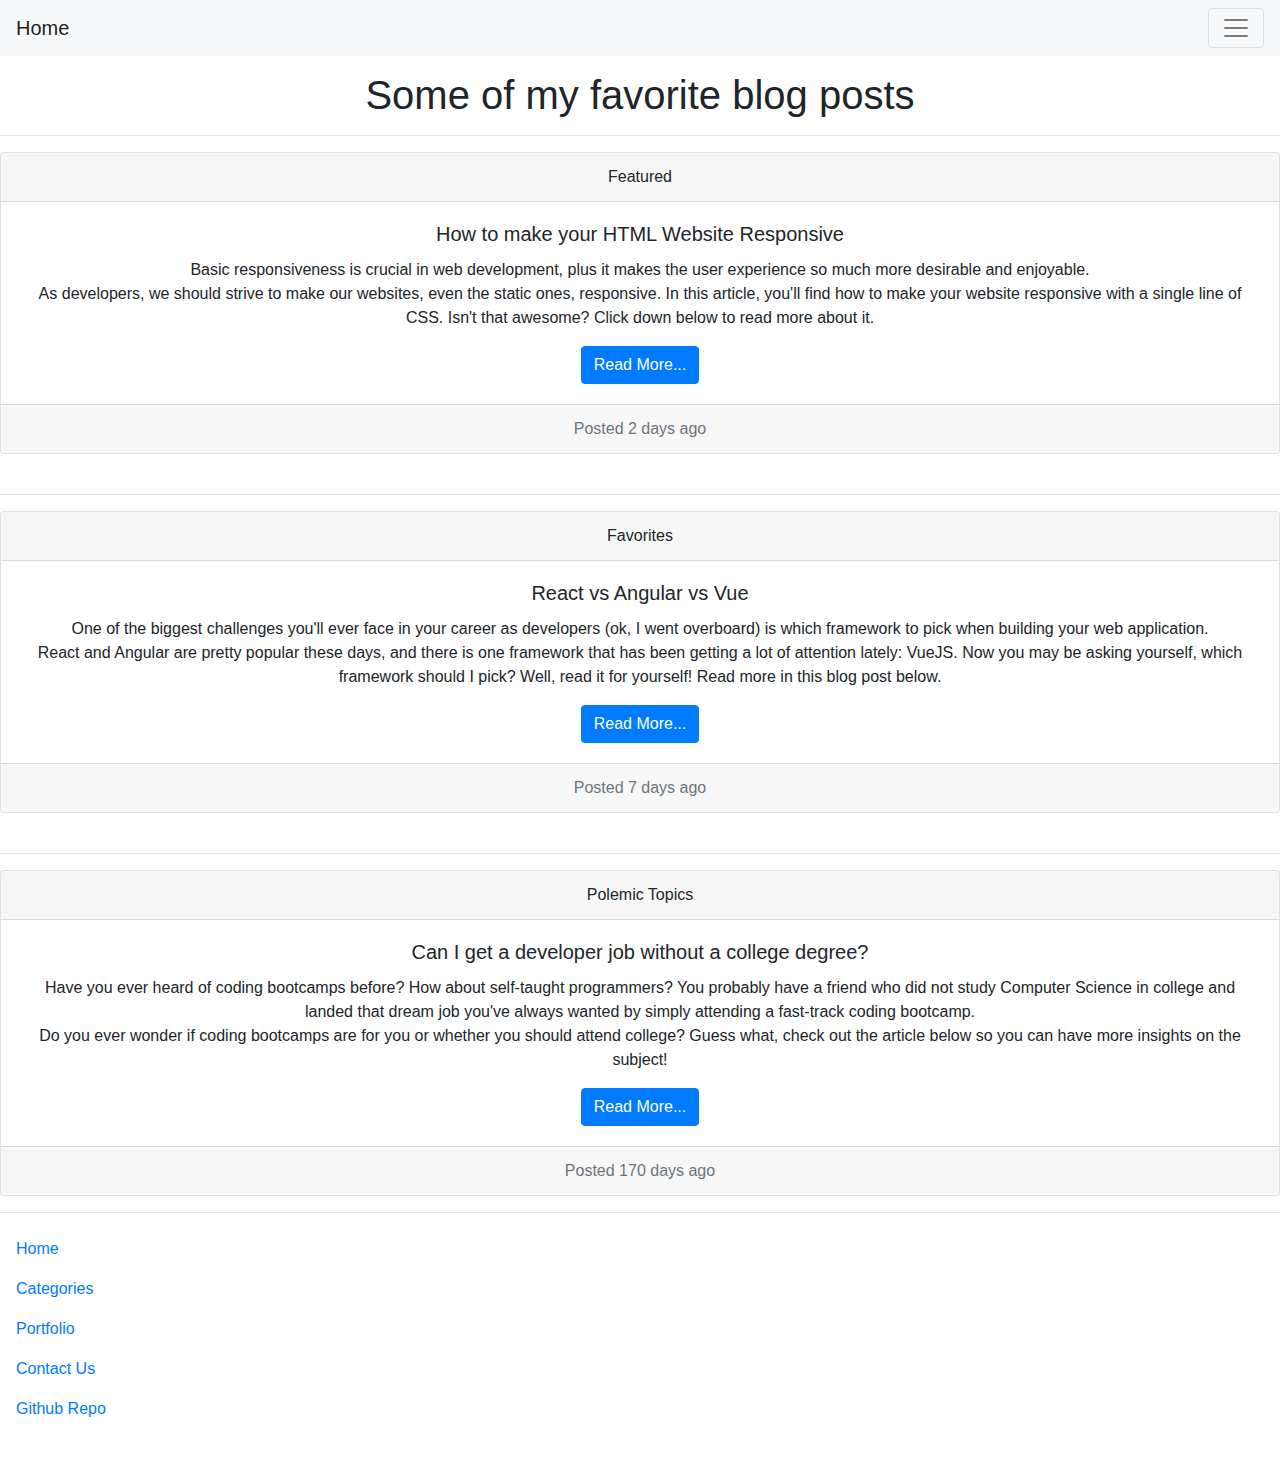
<file: index.html>
<html lang="en">
  <head>
    <meta charset="UTF-8" />
    <meta name="viewport" content="width=device-width, initial-scale=1.0" />
    <meta http-equiv="X-UA-Compatible" content="ie=edge" />
    <link rel="stylesheet" href="/styles.css" />
    <link
      rel="stylesheet"
      href="https://stackpath.bootstrapcdn.com/bootstrap/4.5.2/css/bootstrap.min.css"
      integrity="sha384-JcKb8q3iqJ61gNV9KGb8thSsNjpSL0n8PARn9HuZOnIxN0hoP+VmmDGMN5t9UJ0Z"
      crossorigin="anonymous"
    />
    <title>Blog</title>
  </head>
  <body>
    <!-- NAVIGATION -->
    <nav class="navbar sticky-top navbar-light bg-light">
      <a class="navbar-brand" href="index.html">Home</a>
      <button
        class="navbar-toggler"
        type="button"
        data-toggle="collapse"
        data-target="#navbarNavAltMarkup"
        aria-controls="navbarNavAltMarkup"
        aria-expanded="false"
        aria-label="Toggle navigation"
      >
        <span class="navbar-toggler-icon"></span>
      </button>
      <div class="collapse navbar-collapse" id="navbarNavAltMarkup">
        <div class="navbar-nav">
          <a class="nav-link" href="categories.html">Categories</a>
          <a class="nav-link" href="portfolio.html">Portfolio</a>
          <a class="nav-link" href="contact.html">Contact Us</a>
        </div>
      </div>
    </nav>
    <!-- NAVIGATION -->
    <div class="header-title">
      <h1>Some of my favorite blog posts</h1>
    </div>
    <!-- BLOG POSTS -->
    <hr />
    <div class="card text-center">
      <div class="card-header">
        Featured
      </div>
      <div class="card-body">
        <h5 class="card-title">How to make your HTML Website Responsive</h5>
        <p class="card-text">
          Basic responsiveness is crucial in web development, plus it makes the
          user experience so much more desirable and enjoyable.<br />
          As developers, we should strive to make our websites, even the static
          ones, responsive. In this article, you'll find how to make your
          website responsive with a single line of CSS. Isn't that awesome?
          Click down below to read more about it.
        </p>
        <a
          href="https://medium.com/free-code-camp/how-to-make-your-html-responsive-by-adding-a-single-line-of-css-2a62de81e431"
          target="_blank"
          class="btn btn-primary"
          >Read More...</a
        >
      </div>
      <div class="card-footer text-muted">
        Posted 2 days ago
      </div>
    </div>
    <!-- BLOG POST 2 -->
    <div class="spacing-div" />
    <hr />
    <div class="card text-center">
      <div class="card-header">
        Favorites
      </div>

      <div class="card-body">
        <h5 class="card-title">React vs Angular vs Vue</h5>
        <p class="card-text">
          One of the biggest challenges you'll ever face in your career as
          developers (ok, I went overboard) is which framework to pick when
          building your web application. <br />
          React and Angular are pretty popular these days, and there is one
          framework that has been getting a lot of attention lately: VueJS. Now
          you may be asking yourself, which framework should I pick? Well, read
          it for yourself! Read more in this blog post below.
        </p>
        <a
          href="https://medium.com/pixelpassion/angular-vs-react-vs-vue-a-2017-comparison-c5c52d620176"
          target="_blank"
          class="btn btn-primary"
          >Read More...</a
        >
      </div>
      <div class="card-footer text-muted">
        Posted 7 days ago
      </div>
    </div>
    <!-- BLOG POST 3 -->
    <div class="spacing-div" />
    <hr />
    <div class="card text-center">
      <div class="card-header">
        Polemic Topics
      </div>

      <div class="card-body">
        <h5 class="card-title">
          Can I get a developer job without a college degree?
        </h5>
        <p class="card-text">
          Have you ever heard of coding bootcamps before? How about self-taught
          programmers? You probably have a friend who did not study Computer
          Science in college and landed that dream job you've always wanted by
          simply attending a fast-track coding bootcamp.<br />
          Do you ever wonder if coding bootcamps are for you or whether you
          should attend college? Guess what, check out the article below so you
          can have more insights on the subject!
        </p>

        <a
          href="https://medium.com/free-code-camp/how-i-landed-a-full-stack-developer-job-without-a-tech-degree-or-work-experience-6add97be2051"
          target="_blank"
          class="btn btn-primary"
          >Read More...</a
        >
      </div>
      <div class="card-footer text-muted">
        Posted 170 days ago
      </div>
    </div>
    <hr />
    <footer>
      <ul class="nav flex-column">
        <li class="nav-item">
          <a class="nav-link " href="index.html">Home</a>
        </li>
        <li class="nav-item">
          <a class="nav-link" href="categories.html">Categories</a>
        </li>
        <li class="nav-item">
          <a class="nav-link" href="portfolio.html">Portfolio</a>
        </li>
        <li class="nav-item">
          <a class="nav-link" href="contact.html">Contact Us</a>
        </li>
        <li class="nav-item">
          <a
            class="nav-link"
            href="https://github.com/ricardo-ljr/HTML-CSS-Blog-Practice"
            target="_blank"
            >Github Repo</a
          >
        </li>
      </ul>
    </footer>
    <!-- BOOTSTRAP SCRIPTS -->
    <script
      src="https://code.jquery.com/jquery-3.5.1.slim.min.js"
      integrity="sha384-DfXdz2htPH0lsSSs5nCTpuj/zy4C+OGpamoFVy38MVBnE+IbbVYUew+OrCXaRkfj"
      crossorigin="anonymous"
    ></script>
    <script
      src="https://cdn.jsdelivr.net/npm/popper.js@1.16.1/dist/umd/popper.min.js"
      integrity="sha384-9/reFTGAW83EW2RDu2S0VKaIzap3H66lZH81PoYlFhbGU+6BZp6G7niu735Sk7lN"
      crossorigin="anonymous"
    ></script>
    <script
      src="https://stackpath.bootstrapcdn.com/bootstrap/4.5.2/js/bootstrap.min.js"
      integrity="sha384-B4gt1jrGC7Jh4AgTPSdUtOBvfO8shuf57BaghqFfPlYxofvL8/KUEfYiJOMMV+rV"
      crossorigin="anonymous"
    ></script>
  </body>
</html>
</file>
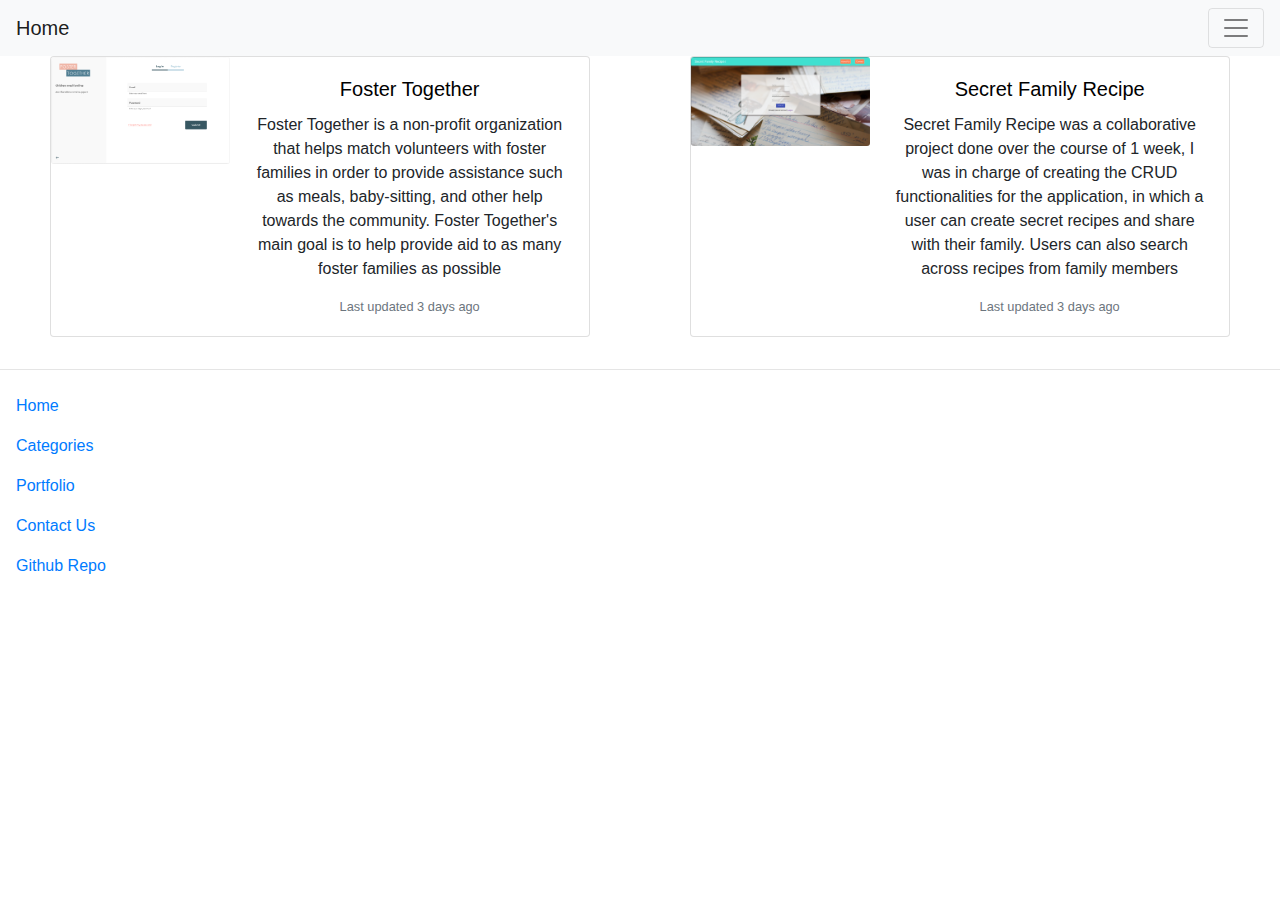
<file: portfolio.html>
<html lang="en">
  <head>
    <meta charset="UTF-8" />
    <meta name="viewport" content="width=device-width, initial-scale=1.0" />
    <meta http-equiv="X-UA-Compatible" content="ie=edge" />
    <link rel="stylesheet" href="/styles.css" />
    <link
      rel="stylesheet"
      href="https://stackpath.bootstrapcdn.com/bootstrap/4.5.2/css/bootstrap.min.css"
      integrity="sha384-JcKb8q3iqJ61gNV9KGb8thSsNjpSL0n8PARn9HuZOnIxN0hoP+VmmDGMN5t9UJ0Z"
      crossorigin="anonymous"
    />
    <title>Blog</title>
  </head>
  <body>
    <!-- NAVIGATION -->
    <nav class="navbar sticky-top navbar-light bg-light">
      <a class="navbar-brand" href="index.html">Home</a>
      <button
        class="navbar-toggler"
        type="button"
        data-toggle="collapse"
        data-target="#navbarNavAltMarkup"
        aria-controls="navbarNavAltMarkup"
        aria-expanded="false"
        aria-label="Toggle navigation"
      >
        <span class="navbar-toggler-icon"></span>
      </button>
      <div class="collapse navbar-collapse" id="navbarNavAltMarkup">
        <div class="navbar-nav">
          <a class="nav-link" href="categories.html">Categories</a>
          <a class="nav-link" href="portfolio.html">Portfolio</a>
          <a class="nav-link" href="contact.html">Contact Us</a>
        </div>
      </div>
    </nav>
    <!-- NAVIGATION -->
    <div class="portfolio-container">
      <div class="card mb-3" style="max-width: 540px; text-align: center;">
        <div class="row no-gutters">
          <div class="col-md-4">
            <img
              src="/assets/images/foster-together-project.png"
              class="card-img"
              alt="..."
            />
          </div>
          <div class="col-md-8">
            <div class="card-body">
              <h5 class="card-title">
                <a
                  href="https://github.com/Lambda-School-Labs/foster-together-fe"
                  target="_blank"
                  style="text-decoration: none; color: black"
                  >Foster Together</a
                >
              </h5>
              <p class="card-text">
                Foster Together is a non-profit organization that helps match
                volunteers with foster families in order to provide assistance
                such as meals, baby-sitting, and other help towards the
                community. Foster Together's main goal is to help provide aid to
                as many foster families as possible
              </p>
              <p class="card-text">
                <small class="text-muted">Last updated 3 days ago</small>
              </p>
            </div>
          </div>
        </div>
      </div>
      <div class="card mb-3" style="max-width: 540px; text-align: center;">
        <div class="row no-gutters">
          <div class="col-md-4">
            <img
              src="/assets/images/secret-family-recipes.png"
              class="card-img"
              alt="..."
            />
          </div>
          <div class="col-md-8">
            <div class="card-body">
              <h5 class="card-title">
                <a
                  href="https://github.com/ricardo-ljr/Secret-Recipes-Front-end"
                  target="_blank"
                  style="text-decoration: none; color: black"
                  >Secret Family Recipe</a
                >
              </h5>
              <p class="card-text">
                Secret Family Recipe was a collaborative project done over the
                course of 1 week, I was in charge of creating the CRUD
                functionalities for the application, in which a user can create
                secret recipes and share with their family. Users can also
                search across recipes from family members
              </p>
              <p class="card-text">
                <small class="text-muted">Last updated 3 days ago</small>
              </p>
            </div>
          </div>
        </div>
      </div>
    </div>
    <hr />
    <footer>
      <ul class="nav flex-column">
        <li class="nav-item">
          <a class="nav-link " href="index.html">Home</a>
        </li>
        <li class="nav-item">
          <a class="nav-link" href="categories.html">Categories</a>
        </li>
        <li class="nav-item">
          <a class="nav-link" href="portfolio.html">Portfolio</a>
        </li>
        <li class="nav-item">
          <a class="nav-link" href="contact.html">Contact Us</a>
        </li>
        <li class="nav-item">
          <a
            class="nav-link"
            href="https://github.com/ricardo-ljr/HTML-CSS-Blog-Practice"
            target="_blank"
            >Github Repo</a
          >
        </li>
      </ul>
    </footer>
    <!-- BOOTSTRAP SCRIPTS -->
    <script
      src="https://code.jquery.com/jquery-3.5.1.slim.min.js"
      integrity="sha384-DfXdz2htPH0lsSSs5nCTpuj/zy4C+OGpamoFVy38MVBnE+IbbVYUew+OrCXaRkfj"
      crossorigin="anonymous"
    ></script>
    <script
      src="https://cdn.jsdelivr.net/npm/popper.js@1.16.1/dist/umd/popper.min.js"
      integrity="sha384-9/reFTGAW83EW2RDu2S0VKaIzap3H66lZH81PoYlFhbGU+6BZp6G7niu735Sk7lN"
      crossorigin="anonymous"
    ></script>
    <script
      src="https://stackpath.bootstrapcdn.com/bootstrap/4.5.2/js/bootstrap.min.js"
      integrity="sha384-B4gt1jrGC7Jh4AgTPSdUtOBvfO8shuf57BaghqFfPlYxofvL8/KUEfYiJOMMV+rV"
      crossorigin="anonymous"
    ></script>
  </body>
</html>
</file>
<file: styles.css>
.header-title h1 {
  text-align: center;
  margin: 15px auto;
  font-weight: 500;
}

.spacing-div {
  margin: 40px 0px;
}

/* PORTFOLIO */
.portfolio-container {
  display: flex;
  flex-direction: row;
  justify-content: space-around;
}

/* CATEGORIES CSS */

.categories {
  padding: 2rem;
}

.categories > ul {
  list-style-type: none;
  /* grid styles */
  display: grid;
  grid-template-columns: repeat(auto-fit, minmax(320px, 1fr));
  grid-gap: 1rem;
}

.categories > ul > li {
  border: 1px solid #ccc;
  border-radius: 0.3rem;
}

.categories > ul > li > figure {
  max-height: 220px;
  overflow: hidden;
  border-top-left-radius: 0.3rem;
  border-top-right-radius: 0.3rem;
  position: relative;
}

.categories > ul > li > figure > img {
  width: 100%;
}

.categories > ul > li > figure > figcaption {
  position: absolute;
  bottom: 0;
  background-color: rgba(250, 208, 196, 0.9);
  width: 100%;
}

.categories > ul > li > figure > figcaption > h3 {
  color: white;
  padding: 0.75rem;
  font-size: 1.25rem;
}

/* CONTACT CSS */

input[type="text"],
select,
textarea {
  width: 100%;
  padding: 12px;
  border: 1px solid #ccc;
  border-radius: 4px;
  box-sizing: border-box;
  margin-top: 6px;
  margin-bottom: 16px;
  resize: vertical;
}

input[type="submit"] {
  background-color: lightblue;
  font-size: 14px;
  color: black;
  padding: 12px 20px;
  border: none;
  border-radius: 4px;
  cursor: pointer;
}

input[type="submit"]:hover {
  font-size: 18px;
  background-color: lightblue;
}

.header-contact {
  padding-bottom: 20px;
}
.container-contact {
  width: 600px;
  margin: 0 auto;
  border-radius: 5px;
  background-color: #f2f2f2;
  padding: 20px;
}

@media (max-width: 500px) {
  .container-contact {
    width: 80%;
    margin: 0 auto;
    border-radius: 5px;
    background-color: #f2f2f2;
    padding: 20px;
  }
  input[type="text"],
  select,
  textarea {
    width: 80%;
    padding: 12px;
    border: 1px solid #ccc;
    border-radius: 4px;
    box-sizing: border-box;
    margin-top: 6px;
    margin-bottom: 16px;
    resize: vertical;
  }
}
</file>
